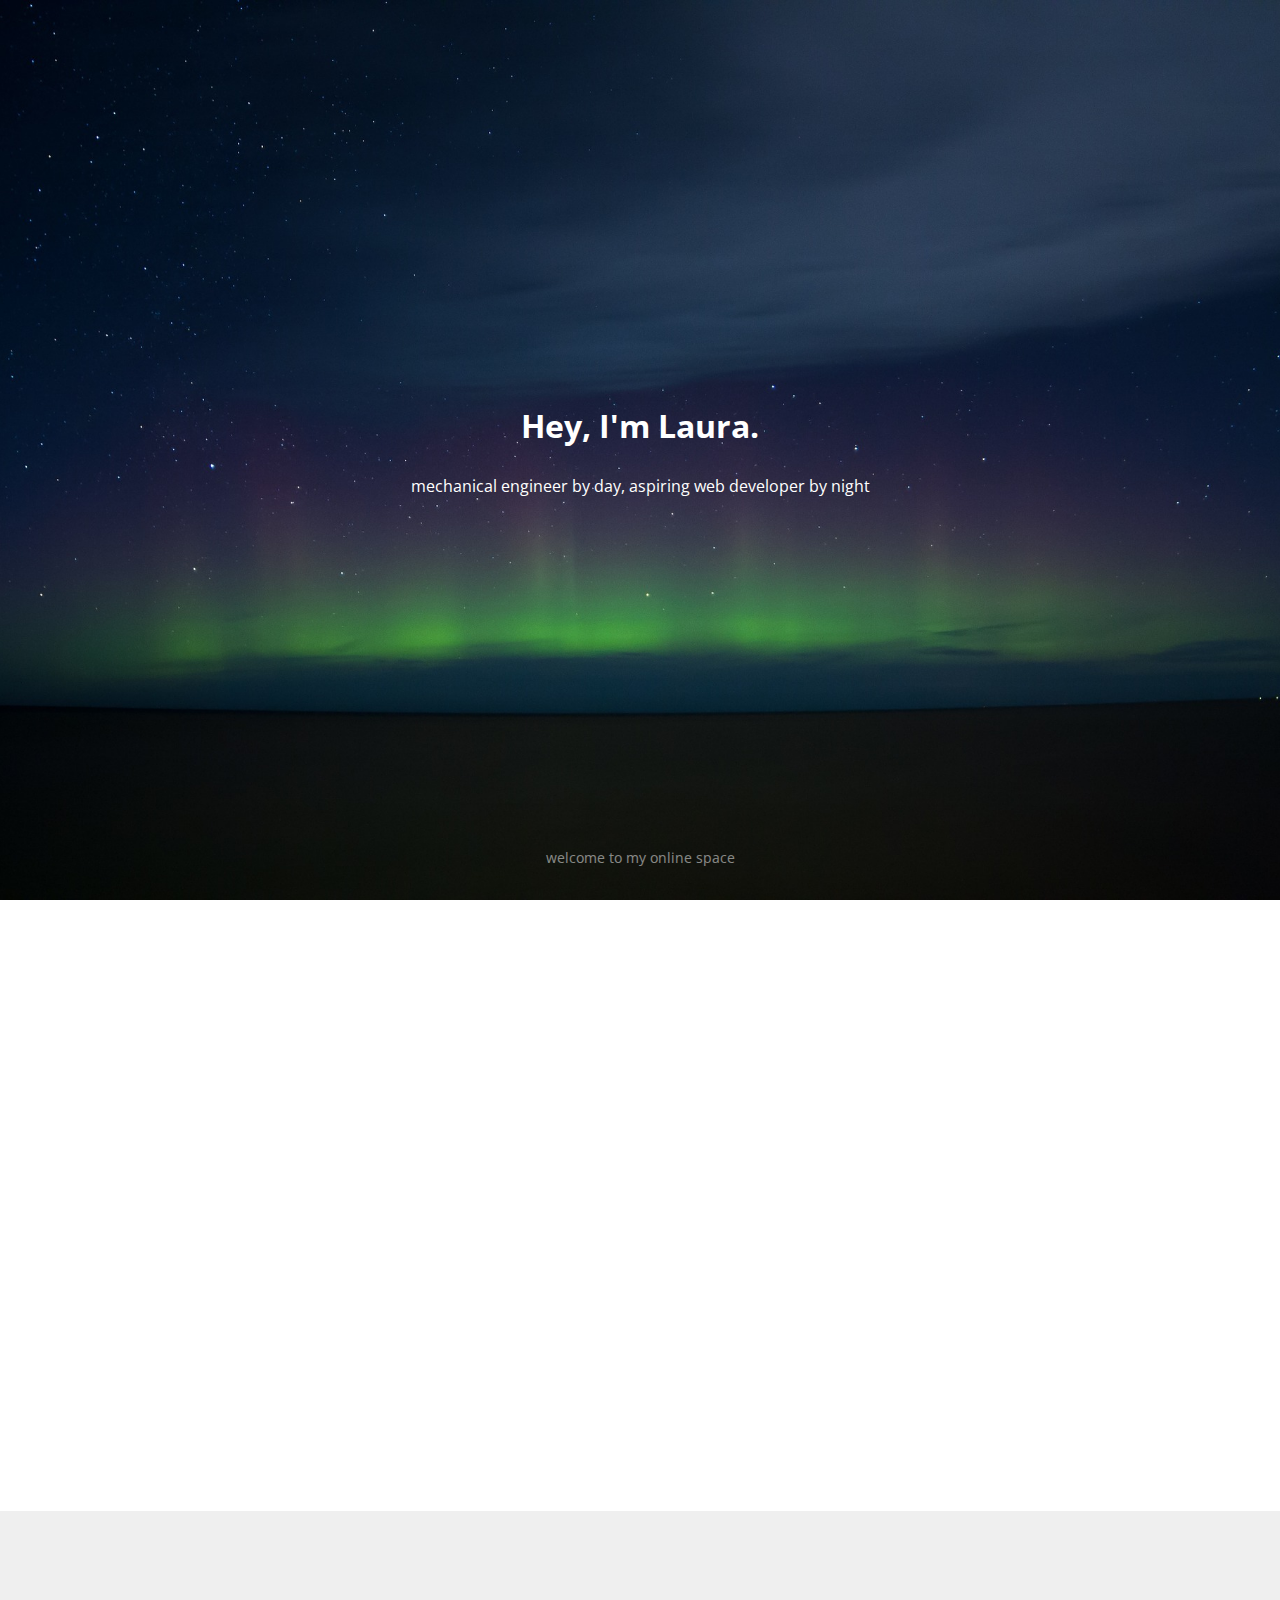
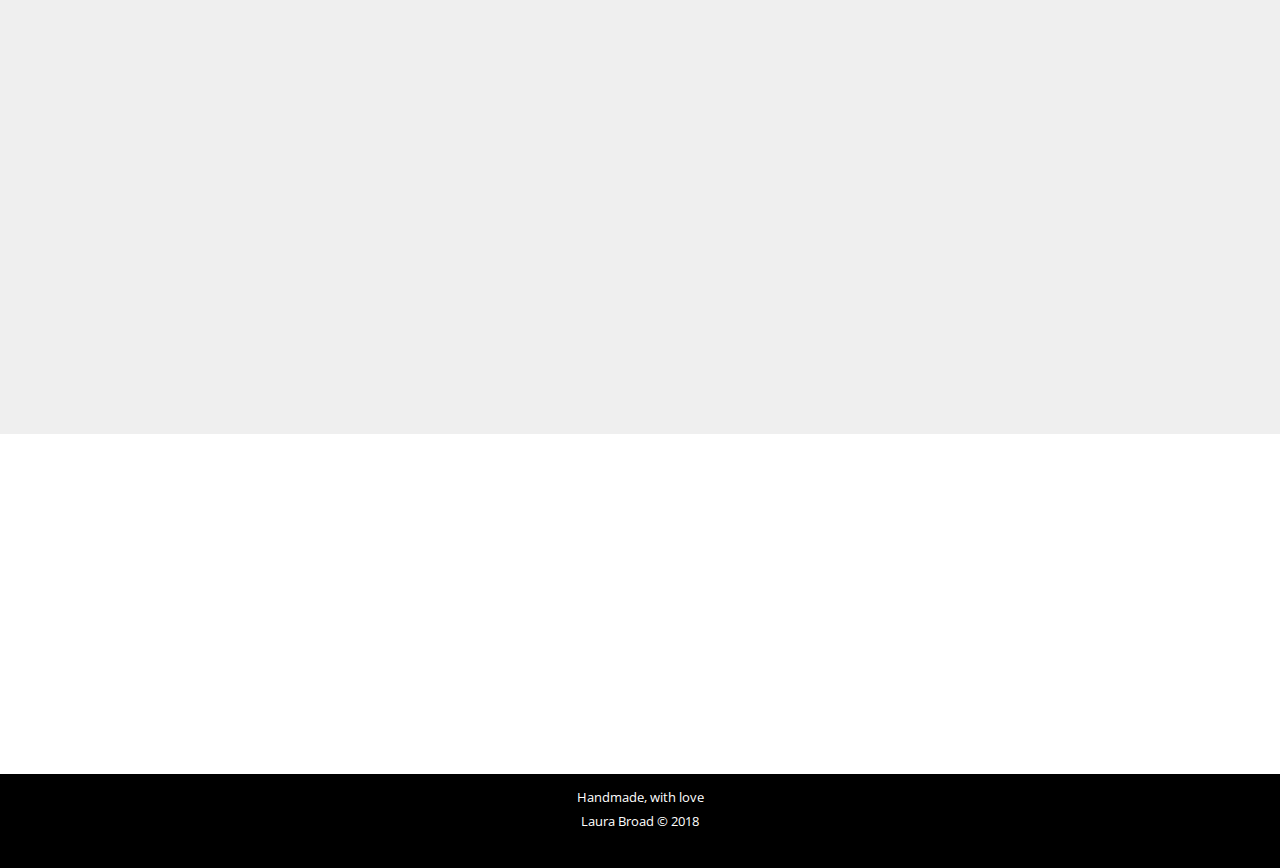
<file: index.html>
<!DOCTYPE html>
<html lang="en">

	<head>
		<meta charset="utf-8">
		<meta name="viewport" content="width=device-width, initial-scale=1.0">
		<title>Laura Broad | Aspiring Web Developer in Nottingham, UK </title>
		<link href="css/main.css" rel="stylesheet" type="text/css">
		<link href="css/flexboxgrid.css" rel="stylesheet" type="text/css">
		<link href="https://fonts.googleapis.com/css?family=Open+Sans" rel="stylesheet">
		<link rel="stylesheet" href="https://use.fontawesome.com/releases/v5.0.9/css/all.css" integrity="sha384-5SOiIsAziJl6AWe0HWRKTXlfcSHKmYV4RBF18PPJ173Kzn7jzMyFuTtk8JA7QQG1" crossorigin="anonymous">
	</head>

	<body>
		<div class="background">	
			<div class="background-text">
				<h1> Hey, I'm Laura. </h1><br>
				<p> mechanical engineer by day, aspiring web developer by night</p>
			</div>
			<div class="scroll-down">
				<a href="#about"> <p> welcome to my online space </p>
				<i class="fas fa-chevron-circle-down"></i></a>
			</div>
		</div>

		<section class="about" id="about">
			<div class="about-me fade">
				<h2> About Me </h2> <br>
				<p> Aspiring web developer based in Nottingham, UK. Lover of all things tech. <br> Passionate about simple, beautiful designs for the very best user experience. <br><br> I love coding from scratch. I use: </p>
			</div>
			<div class="container fade" id="capabilities">
				<div class="row">
					<div class="col-xs-12 col-sm-4 col-md-4 col-lg-4" id="col-1">
						<img src="/images/html-logo.png" alt="HTML5 logo" class="logo">
						<h3> HTML5 </h3><br> 
						<p> The building blocks of any website; how you structure and present your content to the world. </p>
					</div>
					<div class="col-xs-12 col-sm-4 col-md-4 col-lg-4" id="col-2">
						<img src="/images/css-logo.png" alt="CSS3 logo" class="logo">
						<h3> CSS3 </h3><br>
						<p> The styling to help make the internet a more beautiful place to be, one website at a time. </p>
					</div>
					<div class="col-xs-12 col-sm-4 col-md-4 col-lg-4" id="col-3">
						<img src="/images/js-logo.png" alt="JavaScript logo" class="logo">
						<h3> JavaScript </h3><br>
						<p> The versatile language we all love to hate! Front-end visuals? Back-end functionality? JS has got you covered.  </p>
					</div>
				</div>
			</div>
		</section>

		<section class="projects" id="projects">
			<div class="project-intro fade">
				<h2> My Projects </h2> <br>
				<p> My digital journey is only just beginning. <br> As I build more awesome projects and gain more skills, I'll post my work here. </p>
			</div>
			<div class="container fade" id="projects-imgs">
				<div class="row">
					<div class="col-xs-12 col-sm-3 col-md-3 col-lg-3" id="project-1">
						<img src="/images/comingsoon.jpg" alt="coming soon" class="comingsoon" title="Background vector created by - Freepik.com">
					</div>
					<div class="col-xs-12 col-sm-3 col-md-3 col-lg-3" id="project-2">
						<img src="/images/comingsoon.jpg" alt="coming soon" class="comingsoon">
					</div>
					<div class="col-xs-12 col-sm-3 col-md-3 col-lg-3" id="project-3">
						<img src="/images/comingsoon.jpg" alt="coming soon" class="comingsoon">
					</div>
					<div class="col-xs-12 col-sm-3 col-md-3 col-lg-3" id="project-4">
						<img src="/images/comingsoon.jpg" alt="coming soon" class="comingsoon">
					</div>
				</div>
				<div class="project-end fade">
					<p> Watch this space... <i class="fas fa-rocket"></i> </p>
				</div>

				<!--   IF HAVE MORE THAN 4 PROJECTS TO SHOW

					   ADD IN ANOTHER <div class="row"> first, then the columns    -->
			</div>
		</section>

		<section class="contact fade" id="contact">
				<h2> Contact </h2><br>
				<p> Like what you see? Let's work together. </p> <br>
				<a href="contacttemp.html" target="_blank" class="button"> Get in touch </a><br>
				<p> We've all got ideas, and I'd love to hear about yours. <br> Don't be a stranger. </p>	
		</section>

		<footer id="footerbar">
			<div class="copyright">
				<small> Handmade, with love <i class="far fa-heart"></i><br> Laura Broad &copy; 2018 </small>
			</div>
			<div class="social">
				<ul>
					<li><a href="https://twitter.com/ljbroad" target="_blank"><i class="fab fa-twitter-square" title="Twitter"></i></a></li>
					<li><a href="https://linkedin.com/in/laura-broad" target="_blank"><i class="fab fa-linkedin" title="LinkedIn"></i></a></li>
					<li><a href="https://github.com/ljbroad" target="_blank"><i class="fab fa-github-square" title="GitHub"></i></a></li>
					<li><a href="mailto:hello@laura-broad.co.uk?subject=Hey!"><i class="fas fa-envelope-square" title="Email me"></i></a></li>
				</ul>
			</div>
		</footer>

		<script src="https://ajax.googleapis.com/ajax/libs/jquery/3.3.1/jquery.min.js"></script>
		<script src="js/main.js"></script>

	</body>

</html>
</file>
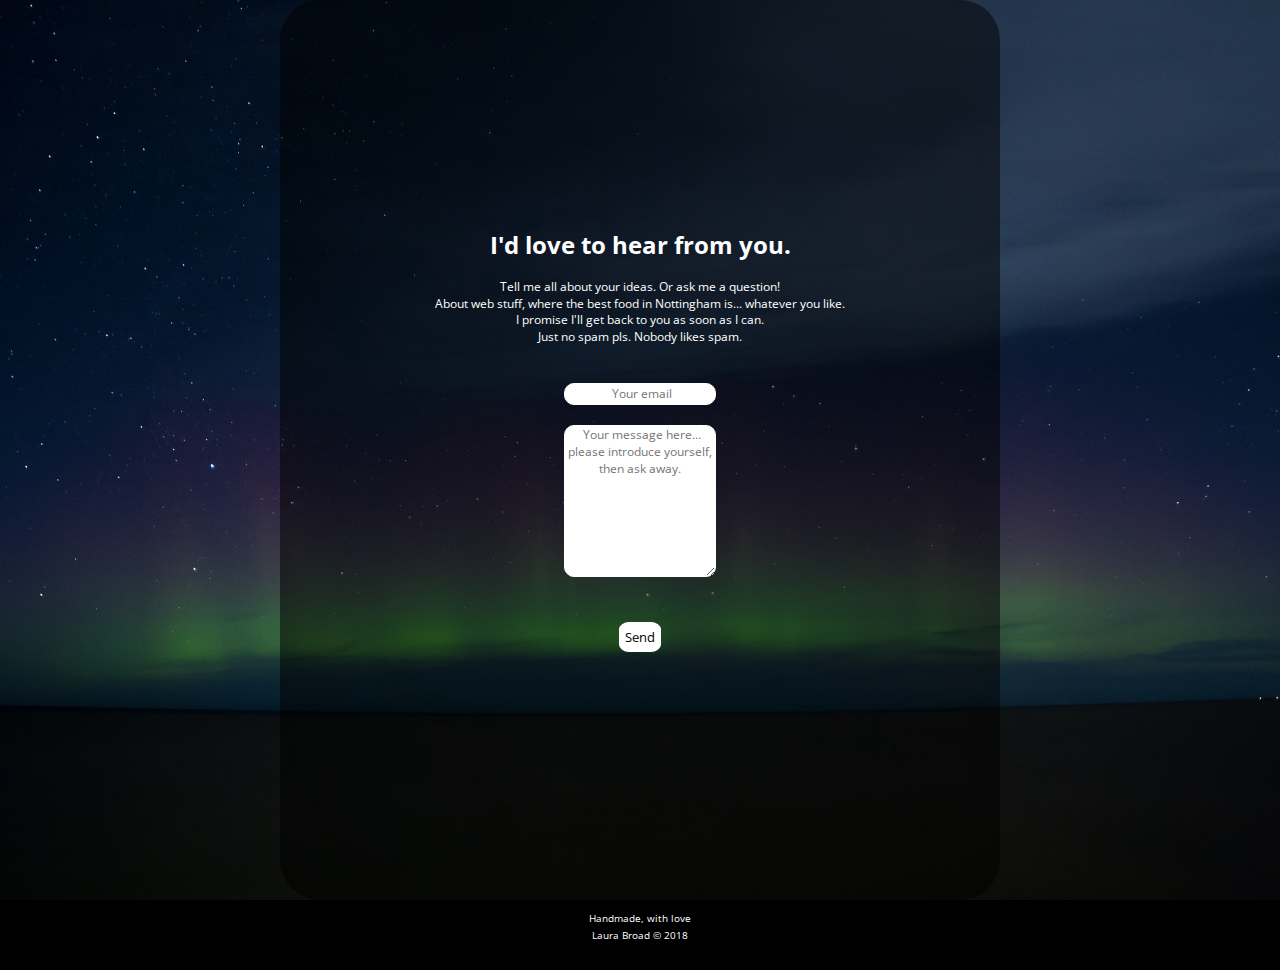
<file: contact.html>
<!DOCTYPE html>
<html lang="en">

<head>
	<meta charset="utf-8">
	<meta name="viewport" content="width=device-width, initial-scale=1.0">
	<title>Contact me | Laura Broad | Aspiring Web Developer</title>
	<link href="/css/contact.css" rel="stylesheet" type="text/css">
	<link href="css/flexboxgrid.css" rel="stylesheet" type="text/css">
	<link href="https://fonts.googleapis.com/css?family=Open+Sans" rel="stylesheet">
	<link rel="stylesheet" href="https://use.fontawesome.com/releases/v5.0.9/css/all.css" integrity="sha384-5SOiIsAziJl6AWe0HWRKTXlfcSHKmYV4RBF18PPJ173Kzn7jzMyFuTtk8JA7QQG1" crossorigin="anonymous">
</head>

<body>

	<div class="background">
		<div class="centrecolumn">
			<form action="https://formspree.io/hello@laura-broad.co.uk" method="POST" id="form">
				<div id="header-text">
					<h1> I'd love to hear from you. </h1><br>
					<p> Tell me all about your ideas. Or ask me a question! <br> About web stuff, where the best food in Nottingham is... whatever you like.<br> I promise I'll get back to you as soon as I can. <br> Just no spam pls. Nobody likes spam. </p><br>
				</div>
				<div class="form-row">
					<input id="email" type="email" name="email" placeholder=" Your email">
				</div>
				<div class="form-row">
					<textarea id="message" name="message" placeholder=" Your message here... please introduce yourself, then ask away."></textarea>
				</div>
				<div>
					<button class="form-row" type="submit">Send</button>
				</div>
			</form>
		</div>
	</div>

	<footer id="footerbar">
	<div class="copyright">
		<small> Handmade, with love <i class="far fa-heart"></i><br> Laura Broad &copy; 2018 </small>
	</div>
	<div class="social">
		<ul>
			<li><a href="https://twitter.com/ljbroad" target="_blank"><i class="fab fa-twitter-square" title="Twitter"></i></a></li>
			<li><a href="https://linkedin.com/in/laura-broad" target="_blank"><i class="fab fa-linkedin" title="LinkedIn"></i></a></li>
			<li><a href="https://github.com/ljbroad" target="_blank"><i class="fab fa-github-square" title="GitHub"></i></a></li>
			<li><a href="mailto:hello@laura-broad.co.uk?subject=Hey!"><i class="fas fa-envelope-square" title="Email me"></i></a></li>
		</ul>
	</div>
	</footer>

</body>
</html>
</file>
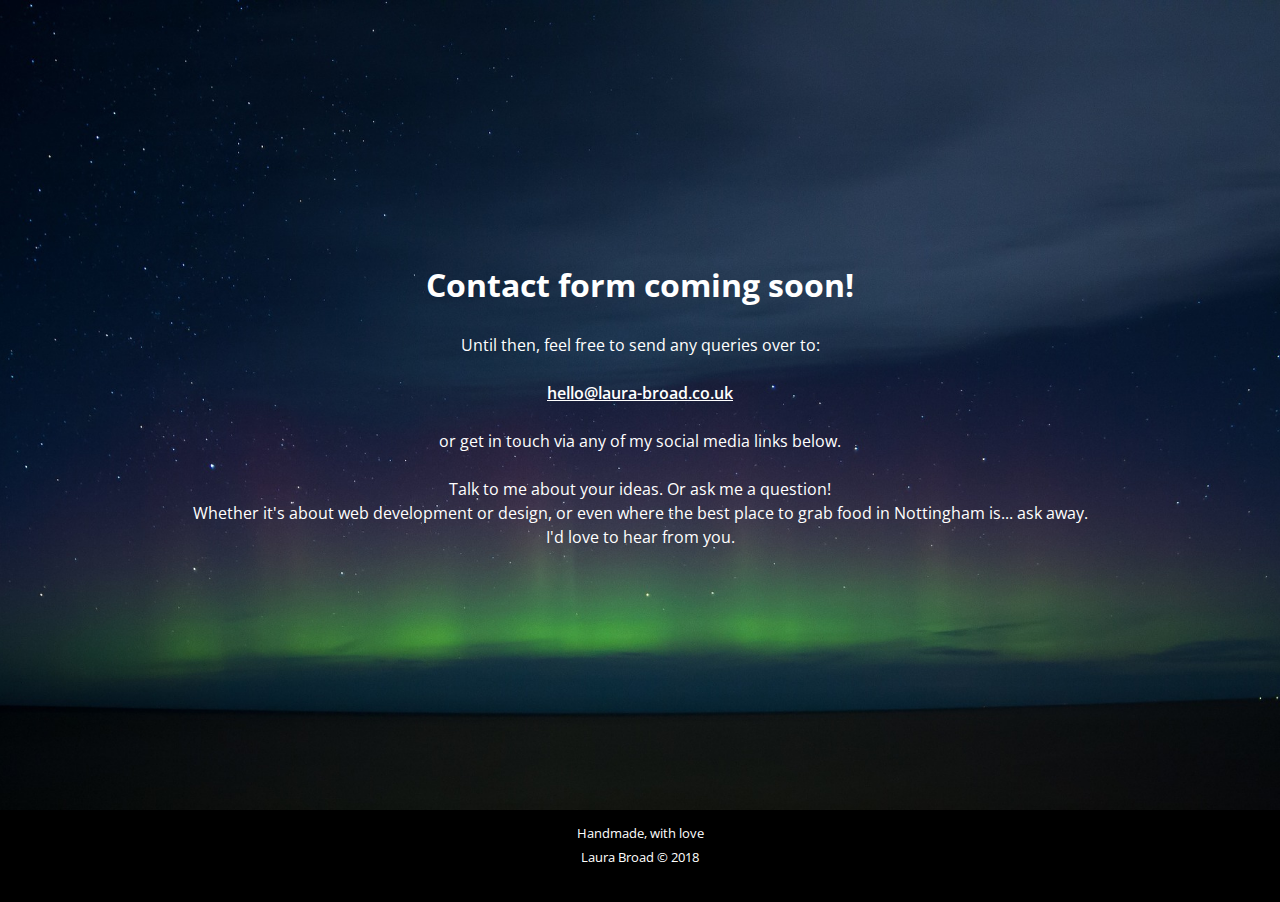
<file: contacttemp.html>
<!DOCTYPE html>
<html lang="en">

<head>
	<meta charset="utf-8">
	<meta name="viewport" content="width=device-width, initial-scale=1.0">
	<title>Contact me | Laura Broad | Aspiring Web Developer</title>
	<link href="/css/contacttemp.css" rel="stylesheet" type="text/css">
	<link href="https://fonts.googleapis.com/css?family=Open+Sans" rel="stylesheet">
	<link rel="stylesheet" href="https://use.fontawesome.com/releases/v5.0.9/css/all.css" integrity="sha384-5SOiIsAziJl6AWe0HWRKTXlfcSHKmYV4RBF18PPJ173Kzn7jzMyFuTtk8JA7QQG1" crossorigin="anonymous">
</head>

<body>
	<div class="background">	
		<div class="background-text">
			<h1> Contact form coming soon! </h1><br>
			<p> Until then, feel free to send any queries over to: </p><br>
			<a href="mailto:hello@laura-broad.co.uk?subject=Hey!"> hello@laura-broad.co.uk </a><br><br>
			<p> or get in touch via any of my social media links below. <br><br> Talk to me about your ideas. Or ask me a question! <br> Whether it's about web development or design, or even where the best place to grab food in Nottingham is... ask away.<br> I'd love to hear from you. </p>
		</div>
	</div>

	<footer id="footerbar">
	<div class="copyright">
		<small> Handmade, with love <i class="far fa-heart"></i><br> Laura Broad &copy; 2018 </small>
	</div>
	<div class="social">
		<ul>
			<li><a href="https://twitter.com/ljbroad" target="_blank"><i class="fab fa-twitter-square" title="Twitter"></i></a></li>
			<li><a href="https://linkedin.com/in/laura-broad" target="_blank"><i class="fab fa-linkedin" title="LinkedIn"></i></a></li>
			<li><a href="https://github.com/ljbroad" target="_blank"><i class="fab fa-github-square" title="GitHub"></i></a></li>
			<li><a href="mailto:hello@laura-broad.co.uk?subject=Hey!"><i class="fas fa-envelope-square" title="Email me"></i></a></li>
		</ul>
	</div>
</footer>

</body>
</html>
</file>
<file: css/main.css>
* {
	margin: 0;
	padding: 0;
}

body {
	font-family: 'Open Sans', sans-serif;
	font-size: 16px;
	line-height: 1.5;
}

.background {
	background-image: url('../images/img1.jpg');
	background-size: cover;
	background-position: center;
	background-attachment: fixed;
	background-repeat: no-repeat;
	height: 100vh;
	display: flex;
	flex-direction: column;
	align-items: center;
	justify-content: center;
	text-align: center;
	color: #fff;
	padding: 0px 20px;
}

.scroll-down {
	bottom: 3%;
	position: absolute;
	color: #fff;
	opacity: 0.5;
	padding: 5px;
}

.scroll-down a, .scroll-down p{
	font-size: 14px;
	color: #fff;
	text-decoration: none;
}

.scroll-down:hover {
	color: #fff;
	opacity: 1;
	font-weight: 500;
	transform: scale(1.1);
}

.background::after {
	content:" ";
	position: absolute;
	bottom: 0;
	width: 100%;
}

.about-me {
	padding: 20px;
	margin: 20px 0px;
	text-align: center;
}

.about::after {
	content:" ";
	position: absolute;
	bottom: 0;
	width: 100%;
}

#capabilities.container{
	margin: 0 auto;
}

.logo {
	width: 50%;
	height: auto;
	margin: auto;
}

#col-1, #col-2, #col-3{
	text-align: center;
	padding: 20px 30px;
}

.projects{
	background-color: #efefef;
}

#projects-imgs.container{
	margin: 0 auto;
}

.project-intro{
	padding: 20px;
	margin: 40px 0px;
	text-align: center;
}

.project-intro p i{
	color: black;
}

#project-1, #project-2, #project-3, #project-4 {
	text-align: center;
	margin-bottom: 30px;
}

.comingsoon{
	width: 75%;
	border-radius: 50%;
	padding: 10px;
}

.project-end{
	padding: 20px 20px 40px 20px;
	text-align: center;
}

.project-end p i{
	color: black;
}

.projects::after {
	content:" ";
	position: absolute;
	bottom: 0;
	width: 100%;
}

#contact {
	padding: 20px;
	margin: 0;
	text-align: center;
	background-image: url('/images/img3.jpg');
	background-size: cover;
	background-repeat: no-repeat;
	height: 300px;
	color: #fff;
	display: flex;
	flex-direction: column;
	align-items: center;
	justify-content: center;
}

.contact h1, .contact p {
	padding: 10px;
	margin: 10px 0px;
}

.button {
	color: #fff;
	background: none;
	text-decoration: none;
	padding: 10px;
	border: 1px solid #fff;
	border-radius: 10px;
}

.button:hover {
	background: black;
	transform: scale(1.1)
}

.contact::after {
	content:" ";
	position: absolute;
	bottom: 0;
	width: 100%;
}

#footerbar {
	width: 100%;
	background: black;
	color: #fff;
	text-align: center;
}

.copyright {
	padding: 10px 0px;
}

.social ul li {
	display: inline-block;
	text-align: center;
	padding: 10px;
}

.social ul li a {
	color: #fff;
}

.social ul li a:hover {
	color:  #e6b3e6;
	font-weight: 600;
}
</file>
<file: css/flexboxgrid.css>
/* Uncomment and set these variables to customize the grid. */

.container-fluid {
  margin-right: auto;
  margin-left: auto;
  padding-right: 2rem;
  padding-left: 2rem;
}

.row {
  box-sizing: border-box;
  display: -ms-flexbox;
  display: -webkit-box;
  display: flex;
  -ms-flex: 0 1 auto;
  -webkit-box-flex: 0;
  flex: 0 1 auto;
  -ms-flex-direction: row;
  -webkit-box-orient: horizontal;
  -webkit-box-direction: normal;
  flex-direction: row;
  -ms-flex-wrap: wrap;
  flex-wrap: wrap;
  margin-right: -1rem;
  margin-left: -1rem;
}

.row.reverse {
  -ms-flex-direction: row-reverse;
  -webkit-box-orient: horizontal;
  -webkit-box-direction: reverse;
  flex-direction: row-reverse;
}

.col.reverse {
  -ms-flex-direction: column-reverse;
  -webkit-box-orient: vertical;
  -webkit-box-direction: reverse;
  flex-direction: column-reverse;
}

.col-xs,
.col-xs-1,
.col-xs-2,
.col-xs-3,
.col-xs-4,
.col-xs-5,
.col-xs-6,
.col-xs-7,
.col-xs-8,
.col-xs-9,
.col-xs-10,
.col-xs-11,
.col-xs-12 {
  box-sizing: border-box;
  -ms-flex: 0 0 auto;
  -webkit-box-flex: 0;
  flex: 0 0 auto;
  padding-right: 1rem;
  padding-left: 1rem;
}

.col-xs {
  -webkit-flex-grow: 1;
  -ms-flex-positive: 1;
  -webkit-box-flex: 1;
  flex-grow: 1;
  -ms-flex-preferred-size: 0;
  flex-basis: 0;
  max-width: 100%;
}

.col-xs-1 {
  -ms-flex-preferred-size: 8.333%;
  flex-basis: 8.333%;
  max-width: 8.333%;
}

.col-xs-2 {
  -ms-flex-preferred-size: 16.667%;
  flex-basis: 16.667%;
  max-width: 16.667%;
}

.col-xs-3 {
  -ms-flex-preferred-size: 25%;
  flex-basis: 25%;
  max-width: 25%;
}

.col-xs-4 {
  -ms-flex-preferred-size: 33.333%;
  flex-basis: 33.333%;
  max-width: 33.333%;
}

.col-xs-5 {
  -ms-flex-preferred-size: 41.667%;
  flex-basis: 41.667%;
  max-width: 41.667%;
}

.col-xs-6 {
  -ms-flex-preferred-size: 50%;
  flex-basis: 50%;
  max-width: 50%;
}

.col-xs-7 {
  -ms-flex-preferred-size: 58.333%;
  flex-basis: 58.333%;
  max-width: 58.333%;
}

.col-xs-8 {
  -ms-flex-preferred-size: 66.667%;
  flex-basis: 66.667%;
  max-width: 66.667%;
}

.col-xs-9 {
  -ms-flex-preferred-size: 75%;
  flex-basis: 75%;
  max-width: 75%;
}

.col-xs-10 {
  -ms-flex-preferred-size: 83.333%;
  flex-basis: 83.333%;
  max-width: 83.333%;
}

.col-xs-11 {
  -ms-flex-preferred-size: 91.667%;
  flex-basis: 91.667%;
  max-width: 91.667%;
}

.col-xs-12 {
  -ms-flex-preferred-size: 100%;
  flex-basis: 100%;
  max-width: 100%;
}

.col-xs-offset-1 {
  margin-left: 8.333%;
}

.col-xs-offset-2 {
  margin-left: 16.667%;
}

.col-xs-offset-3 {
  margin-left: 25%;
}

.col-xs-offset-4 {
  margin-left: 33.333%;
}

.col-xs-offset-5 {
  margin-left: 41.667%;
}

.col-xs-offset-6 {
  margin-left: 50%;
}

.col-xs-offset-7 {
  margin-left: 58.333%;
}

.col-xs-offset-8 {
  margin-left: 66.667%;
}

.col-xs-offset-9 {
  margin-left: 75%;
}

.col-xs-offset-10 {
  margin-left: 83.333%;
}

.col-xs-offset-11 {
  margin-left: 91.667%;
}

.start-xs {
  -ms-flex-pack: start;
  -webkit-box-pack: start;
  justify-content: flex-start;
  text-align: start;
}

.center-xs {
  -ms-flex-pack: center;
  -webkit-box-pack: center;
  justify-content: center;
  text-align: center;
}

.end-xs {
  -ms-flex-pack: end;
  -webkit-box-pack: end;
  justify-content: flex-end;
  text-align: end;
}

.top-xs {
  -ms-flex-align: start;
  -webkit-box-align: start;
  align-items: flex-start;
}

.middle-xs {
  -ms-flex-align: center;
  -webkit-box-align: center;
  align-items: center;
}

.bottom-xs {
  -ms-flex-align: end;
  -webkit-box-align: end;
  align-items: flex-end;
}

.around-xs {
  -ms-flex-pack: distribute;
  justify-content: space-around;
}

.between-xs {
  -ms-flex-pack: justify;
  -webkit-box-pack: justify;
  justify-content: space-between;
}

.first-xs {
  -ms-flex-order: -1;
  -webkit-box-ordinal-group: 0;
  order: -1;
}

.last-xs {
  -ms-flex-order: 1;
  -webkit-box-ordinal-group: 2;
  order: 1;
}

@media only screen and (min-width: 48em) {
  .container {
    width: 46rem;
  }

  .col-sm,
  .col-sm-1,
  .col-sm-2,
  .col-sm-3,
  .col-sm-4,
  .col-sm-5,
  .col-sm-6,
  .col-sm-7,
  .col-sm-8,
  .col-sm-9,
  .col-sm-10,
  .col-sm-11,
  .col-sm-12 {
    box-sizing: border-box;
    -ms-flex: 0 0 auto;
    -webkit-box-flex: 0;
    flex: 0 0 auto;
    padding-right: 1rem;
    padding-left: 1rem;
  }

  .col-sm {
    -webkit-flex-grow: 1;
    -ms-flex-positive: 1;
    -webkit-box-flex: 1;
    flex-grow: 1;
    -ms-flex-preferred-size: 0;
    flex-basis: 0;
    max-width: 100%;
  }

  .col-sm-1 {
    -ms-flex-preferred-size: 8.333%;
    flex-basis: 8.333%;
    max-width: 8.333%;
  }

  .col-sm-2 {
    -ms-flex-preferred-size: 16.667%;
    flex-basis: 16.667%;
    max-width: 16.667%;
  }

  .col-sm-3 {
    -ms-flex-preferred-size: 25%;
    flex-basis: 25%;
    max-width: 25%;
  }

  .col-sm-4 {
    -ms-flex-preferred-size: 33.333%;
    flex-basis: 33.333%;
    max-width: 33.333%;
  }

  .col-sm-5 {
    -ms-flex-preferred-size: 41.667%;
    flex-basis: 41.667%;
    max-width: 41.667%;
  }

  .col-sm-6 {
    -ms-flex-preferred-size: 50%;
    flex-basis: 50%;
    max-width: 50%;
  }

  .col-sm-7 {
    -ms-flex-preferred-size: 58.333%;
    flex-basis: 58.333%;
    max-width: 58.333%;
  }

  .col-sm-8 {
    -ms-flex-preferred-size: 66.667%;
    flex-basis: 66.667%;
    max-width: 66.667%;
  }

  .col-sm-9 {
    -ms-flex-preferred-size: 75%;
    flex-basis: 75%;
    max-width: 75%;
  }

  .col-sm-10 {
    -ms-flex-preferred-size: 83.333%;
    flex-basis: 83.333%;
    max-width: 83.333%;
  }

  .col-sm-11 {
    -ms-flex-preferred-size: 91.667%;
    flex-basis: 91.667%;
    max-width: 91.667%;
  }

  .col-sm-12 {
    -ms-flex-preferred-size: 100%;
    flex-basis: 100%;
    max-width: 100%;
  }

  .col-sm-offset-1 {
    margin-left: 8.333%;
  }

  .col-sm-offset-2 {
    margin-left: 16.667%;
  }

  .col-sm-offset-3 {
    margin-left: 25%;
  }

  .col-sm-offset-4 {
    margin-left: 33.333%;
  }

  .col-sm-offset-5 {
    margin-left: 41.667%;
  }

  .col-sm-offset-6 {
    margin-left: 50%;
  }

  .col-sm-offset-7 {
    margin-left: 58.333%;
  }

  .col-sm-offset-8 {
    margin-left: 66.667%;
  }

  .col-sm-offset-9 {
    margin-left: 75%;
  }

  .col-sm-offset-10 {
    margin-left: 83.333%;
  }

  .col-sm-offset-11 {
    margin-left: 91.667%;
  }

  .start-sm {
    -ms-flex-pack: start;
    -webkit-box-pack: start;
    justify-content: flex-start;
    text-align: start;
  }

  .center-sm {
    -ms-flex-pack: center;
    -webkit-box-pack: center;
    justify-content: center;
    text-align: center;
  }

  .end-sm {
    -ms-flex-pack: end;
    -webkit-box-pack: end;
    justify-content: flex-end;
    text-align: end;
  }

  .top-sm {
    -ms-flex-align: start;
    -webkit-box-align: start;
    align-items: flex-start;
  }

  .middle-sm {
    -ms-flex-align: center;
    -webkit-box-align: center;
    align-items: center;
  }

  .bottom-sm {
    -ms-flex-align: end;
    -webkit-box-align: end;
    align-items: flex-end;
  }

  .around-sm {
    -ms-flex-pack: distribute;
    justify-content: space-around;
  }

  .between-sm {
    -ms-flex-pack: justify;
    -webkit-box-pack: justify;
    justify-content: space-between;
  }

  .first-sm {
    -ms-flex-order: -1;
    -webkit-box-ordinal-group: 0;
    order: -1;
  }

  .last-sm {
    -ms-flex-order: 1;
    -webkit-box-ordinal-group: 2;
    order: 1;
  }
}

@media only screen and (min-width: 62em) {
  .container {
    width: 61rem;
  }

  .col-md,
  .col-md-1,
  .col-md-2,
  .col-md-3,
  .col-md-4,
  .col-md-5,
  .col-md-6,
  .col-md-7,
  .col-md-8,
  .col-md-9,
  .col-md-10,
  .col-md-11,
  .col-md-12 {
    box-sizing: border-box;
    -ms-flex: 0 0 auto;
    -webkit-box-flex: 0;
    flex: 0 0 auto;
    padding-right: 1rem;
    padding-left: 1rem;
  }

  .col-md {
    -webkit-flex-grow: 1;
    -ms-flex-positive: 1;
    -webkit-box-flex: 1;
    flex-grow: 1;
    -ms-flex-preferred-size: 0;
    flex-basis: 0;
    max-width: 100%;
  }

  .col-md-1 {
    -ms-flex-preferred-size: 8.333%;
    flex-basis: 8.333%;
    max-width: 8.333%;
  }

  .col-md-2 {
    -ms-flex-preferred-size: 16.667%;
    flex-basis: 16.667%;
    max-width: 16.667%;
  }

  .col-md-3 {
    -ms-flex-preferred-size: 25%;
    flex-basis: 25%;
    max-width: 25%;
  }

  .col-md-4 {
    -ms-flex-preferred-size: 33.333%;
    flex-basis: 33.333%;
    max-width: 33.333%;
  }

  .col-md-5 {
    -ms-flex-preferred-size: 41.667%;
    flex-basis: 41.667%;
    max-width: 41.667%;
  }

  .col-md-6 {
    -ms-flex-preferred-size: 50%;
    flex-basis: 50%;
    max-width: 50%;
  }

  .col-md-7 {
    -ms-flex-preferred-size: 58.333%;
    flex-basis: 58.333%;
    max-width: 58.333%;
  }

  .col-md-8 {
    -ms-flex-preferred-size: 66.667%;
    flex-basis: 66.667%;
    max-width: 66.667%;
  }

  .col-md-9 {
    -ms-flex-preferred-size: 75%;
    flex-basis: 75%;
    max-width: 75%;
  }

  .col-md-10 {
    -ms-flex-preferred-size: 83.333%;
    flex-basis: 83.333%;
    max-width: 83.333%;
  }

  .col-md-11 {
    -ms-flex-preferred-size: 91.667%;
    flex-basis: 91.667%;
    max-width: 91.667%;
  }

  .col-md-12 {
    -ms-flex-preferred-size: 100%;
    flex-basis: 100%;
    max-width: 100%;
  }

  .col-md-offset-1 {
    margin-left: 8.333%;
  }

  .col-md-offset-2 {
    margin-left: 16.667%;
  }

  .col-md-offset-3 {
    margin-left: 25%;
  }

  .col-md-offset-4 {
    margin-left: 33.333%;
  }

  .col-md-offset-5 {
    margin-left: 41.667%;
  }

  .col-md-offset-6 {
    margin-left: 50%;
  }

  .col-md-offset-7 {
    margin-left: 58.333%;
  }

  .col-md-offset-8 {
    margin-left: 66.667%;
  }

  .col-md-offset-9 {
    margin-left: 75%;
  }

  .col-md-offset-10 {
    margin-left: 83.333%;
  }

  .col-md-offset-11 {
    margin-left: 91.667%;
  }

  .start-md {
    -ms-flex-pack: start;
    -webkit-box-pack: start;
    justify-content: flex-start;
    text-align: start;
  }

  .center-md {
    -ms-flex-pack: center;
    -webkit-box-pack: center;
    justify-content: center;
    text-align: center;
  }

  .end-md {
    -ms-flex-pack: end;
    -webkit-box-pack: end;
    justify-content: flex-end;
    text-align: end;
  }

  .top-md {
    -ms-flex-align: start;
    -webkit-box-align: start;
    align-items: flex-start;
  }

  .middle-md {
    -ms-flex-align: center;
    -webkit-box-align: center;
    align-items: center;
  }

  .bottom-md {
    -ms-flex-align: end;
    -webkit-box-align: end;
    align-items: flex-end;
  }

  .around-md {
    -ms-flex-pack: distribute;
    justify-content: space-around;
  }

  .between-md {
    -ms-flex-pack: justify;
    -webkit-box-pack: justify;
    justify-content: space-between;
  }

  .first-md {
    -ms-flex-order: -1;
    -webkit-box-ordinal-group: 0;
    order: -1;
  }

  .last-md {
    -ms-flex-order: 1;
    -webkit-box-ordinal-group: 2;
    order: 1;
  }
}

@media only screen and (min-width: 75em) {
  .container {
    width: 71rem;
  }

  .col-lg,
  .col-lg-1,
  .col-lg-2,
  .col-lg-3,
  .col-lg-4,
  .col-lg-5,
  .col-lg-6,
  .col-lg-7,
  .col-lg-8,
  .col-lg-9,
  .col-lg-10,
  .col-lg-11,
  .col-lg-12 {
    box-sizing: border-box;
    -ms-flex: 0 0 auto;
    -webkit-box-flex: 0;
    flex: 0 0 auto;
    padding-right: 1rem;
    padding-left: 1rem;
  }

  .col-lg {
    -webkit-flex-grow: 1;
    -ms-flex-positive: 1;
    -webkit-box-flex: 1;
    flex-grow: 1;
    -ms-flex-preferred-size: 0;
    flex-basis: 0;
    max-width: 100%;
  }

  .col-lg-1 {
    -ms-flex-preferred-size: 8.333%;
    flex-basis: 8.333%;
    max-width: 8.333%;
  }

  .col-lg-2 {
    -ms-flex-preferred-size: 16.667%;
    flex-basis: 16.667%;
    max-width: 16.667%;
  }

  .col-lg-3 {
    -ms-flex-preferred-size: 25%;
    flex-basis: 25%;
    max-width: 25%;
  }

  .col-lg-4 {
    -ms-flex-preferred-size: 33.333%;
    flex-basis: 33.333%;
    max-width: 33.333%;
  }

  .col-lg-5 {
    -ms-flex-preferred-size: 41.667%;
    flex-basis: 41.667%;
    max-width: 41.667%;
  }

  .col-lg-6 {
    -ms-flex-preferred-size: 50%;
    flex-basis: 50%;
    max-width: 50%;
  }

  .col-lg-7 {
    -ms-flex-preferred-size: 58.333%;
    flex-basis: 58.333%;
    max-width: 58.333%;
  }

  .col-lg-8 {
    -ms-flex-preferred-size: 66.667%;
    flex-basis: 66.667%;
    max-width: 66.667%;
  }

  .col-lg-9 {
    -ms-flex-preferred-size: 75%;
    flex-basis: 75%;
    max-width: 75%;
  }

  .col-lg-10 {
    -ms-flex-preferred-size: 83.333%;
    flex-basis: 83.333%;
    max-width: 83.333%;
  }

  .col-lg-11 {
    -ms-flex-preferred-size: 91.667%;
    flex-basis: 91.667%;
    max-width: 91.667%;
  }

  .col-lg-12 {
    -ms-flex-preferred-size: 100%;
    flex-basis: 100%;
    max-width: 100%;
  }

  .col-lg-offset-1 {
    margin-left: 8.333%;
  }

  .col-lg-offset-2 {
    margin-left: 16.667%;
  }

  .col-lg-offset-3 {
    margin-left: 25%;
  }

  .col-lg-offset-4 {
    margin-left: 33.333%;
  }

  .col-lg-offset-5 {
    margin-left: 41.667%;
  }

  .col-lg-offset-6 {
    margin-left: 50%;
  }

  .col-lg-offset-7 {
    margin-left: 58.333%;
  }

  .col-lg-offset-8 {
    margin-left: 66.667%;
  }

  .col-lg-offset-9 {
    margin-left: 75%;
  }

  .col-lg-offset-10 {
    margin-left: 83.333%;
  }

  .col-lg-offset-11 {
    margin-left: 91.667%;
  }

  .start-lg {
    -ms-flex-pack: start;
    -webkit-box-pack: start;
    justify-content: flex-start;
    text-align: start;
  }

  .center-lg {
    -ms-flex-pack: center;
    -webkit-box-pack: center;
    justify-content: center;
    text-align: center;
  }

  .end-lg {
    -ms-flex-pack: end;
    -webkit-box-pack: end;
    justify-content: flex-end;
    text-align: end;
  }

  .top-lg {
    -ms-flex-align: start;
    -webkit-box-align: start;
    align-items: flex-start;
  }

  .middle-lg {
    -ms-flex-align: center;
    -webkit-box-align: center;
    align-items: center;
  }

  .bottom-lg {
    -ms-flex-align: end;
    -webkit-box-align: end;
    align-items: flex-end;
  }

  .around-lg {
    -ms-flex-pack: distribute;
    justify-content: space-around;
  }

  .between-lg {
    -ms-flex-pack: justify;
    -webkit-box-pack: justify;
    justify-content: space-between;
  }

  .first-lg {
    -ms-flex-order: -1;
    -webkit-box-ordinal-group: 0;
    order: -1;
  }

  .last-lg {
    -ms-flex-order: 1;
    -webkit-box-ordinal-group: 2;
    order: 1;
  }
}
</file>
<file: css/contact.css>
* {
	margin: 0;
	padding: 0;
}

body {
	font-family: 'Open Sans', sans-serif;
	font-size: 12px;
	line-height: 1.4;
}

.background {
	background-image: url('../images/img1.jpg');
	background-size: cover;
	background-position: center;
	background-attachment: fixed;
	background-repeat: no-repeat;
	height: 100vh;
	display: flex;
	flex-direction: column;
	align-items: center;
	justify-content: center;
	text-align: center;
	color: #fff;
}

.centrecolumn {
	width: 80vh;
	height: 100vh;
	display: flex;
	flex-direction: column;
	align-items: center;
	justify-content: center;
	background: rgba(0,0,0,0.5);
	border-radius: 40px;
}

#form {
	width: 100%;
}

.form-row {
	margin: 5px;
	font-family: 'Open Sans', sans-serif;
	margin: 20px 0px;
}

#header-text h1, #header-text p {
	padding: 0px 40px;
}

input {
	height: 20px;
	width: 150px;
	border-radius: 10px;
	border: 1px solid #fff;
}

textarea {
	height: 150px;
	width: 150px;
	border-radius: 10px;
	border: 1px solid #fff;
}

input[type="email"], textarea  {
    transition: width 0.8s ease-in-out;
}

::placeholder {
	font-family: 'Open Sans', sans-serif;
	font-size: 12px;
	text-align: center;
}

input[type="email"]:focus, textarea:focus {
    width: 70%;
    padding: 5px 10px;
}

button[type="submit"] {
	padding: 5px;
	border-radius: 25%;
	border: 1px solid #fff;
	background: #fff;
}

button[type="submit"]:hover {
	transform: scale(1.2);
	background: black;
	color: #fff;
	cursor: pointer;
}

#footerbar {
	width: 100%;
	background: black;
	color: #fff;
	text-align: center;
	bottom: 0;
	position: relative;
}

.copyright {
	padding: 10px 0px;
}

.social ul li {
	display: inline-block;
	text-align: center;
	padding: 0px 10px;
}

.social ul li a {
	color: #fff;
}

.social ul li a:hover {
	color:  #e6b3e6;
	font-weight: 600;
}
</file>
<file: css/contacttemp.css>
* {
	margin: 0;
	padding: 0;
}

body {
	font-family: 'Open Sans', sans-serif;
	font-size: 16px;
	line-height: 1.5;
}

.background {
	background-image: url('../images/img1.jpg');
	background-size: cover;
	background-position: center;
	background-attachment: fixed;
	background-repeat: no-repeat;
	height: 90vh;
	display: flex;
	flex-direction: column;
	align-items: center;
	justify-content: center;
	text-align: center;
	color: #fff;
	padding: 0px 20px;
}

.background-text a {
	color: white;
	font-weight: 600;
	padding: 20px;
}

#footerbar {
	width: 100%;
	background: black;
	color: #fff;
	text-align: center;
	bottom: 0;
	position: relative;
}

.copyright {
	padding: 10px 0px;
}

.social ul li {
	display: inline-block;
	text-align: center;
	padding: 0px 10px;
}

.social ul li a {
	color: #fff;
}

.social ul li a:hover {
	color:  #e6b3e6;
	font-weight: 600;
}
</file>
